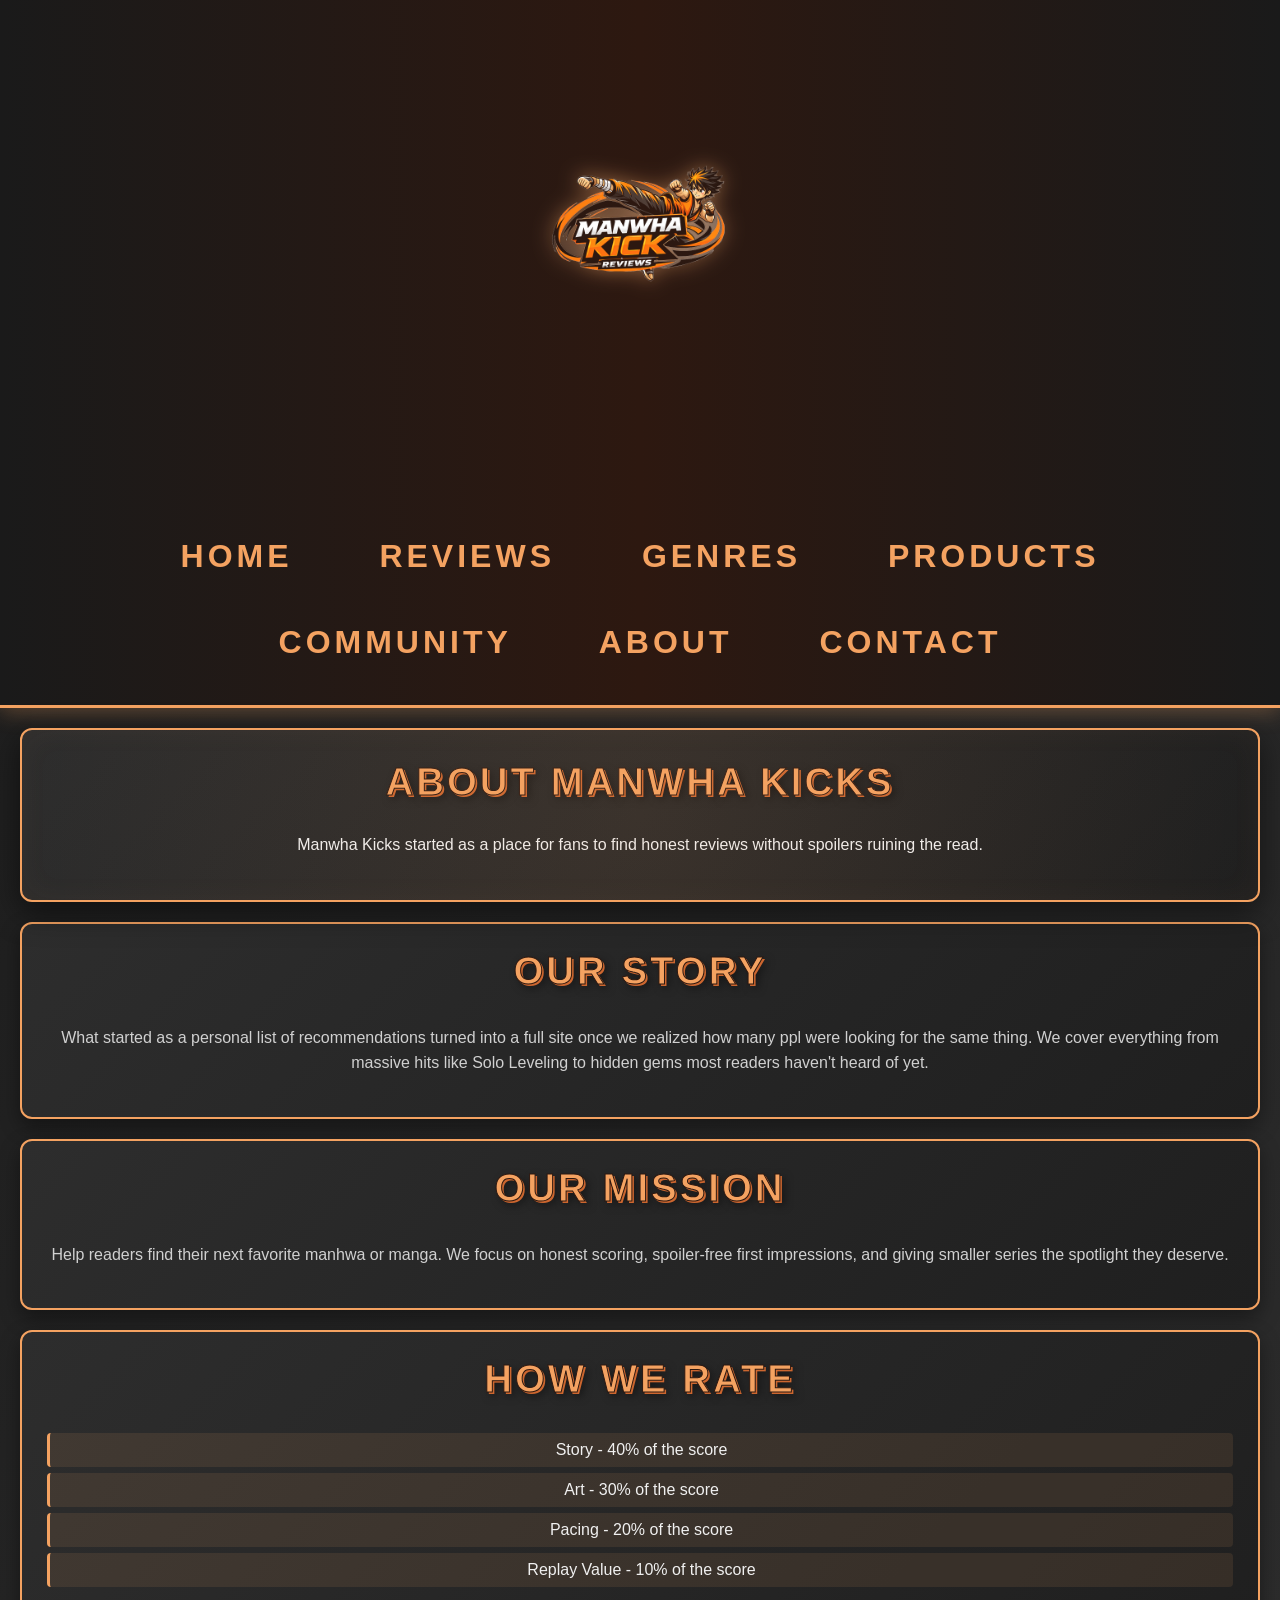
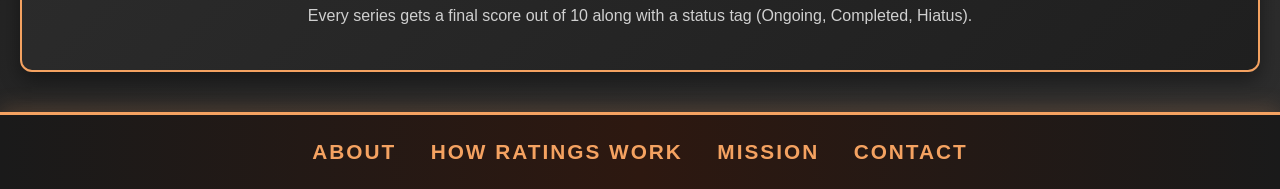
<file: project/about.html>
<!DOCTYPE html>
<html lang = "en">
  <head>
    <title> About Manwha Kicks </title>
    <meta charset = "utf-8">
    <meta name="description" content="Learn about Manwha Kicks - who we are, our mission to spotlight quality manhwa, and how our review and rating system works for readers.">
    <link rel="stylesheet" href="project.css">
  </head>

  <body>
    <header>
      <img src = "logo.png" alt = "Manwha Kick Reviews logo" width = "250" height = "auto">
      <nav>
        <a href = "home.html">Home</a>
        <a href = "reviews.html">Reviews</a>
        <a href = "genres.html">Genres</a>
        <a href = "products.html">Products</a>
        <a href = "community.html">Community</a>
        <a href = "about.html">About</a>
        <a href = "contact.html">Contact</a>
      </nav>
    </header>

    <main>
      <div class = "trending">
        <h2> About Manwha Kicks </h2>
        <p> Manwha Kicks started as a place for fans to find honest reviews without spoilers ruining the read. </p>
      </div>

      <div class = "box">
        <h2> Our Story </h2>
        <p> What started as a personal list of recommendations turned into a full site once we realized how many ppl were looking for the same thing. We cover everything from massive hits like Solo Leveling to hidden gems most readers haven't heard of yet. </p>
      </div>

      <div class = "box">
        <h2> Our Mission </h2>
        <p> Help readers find their next favorite manhwa or manga. We focus on honest scoring, spoiler-free first impressions, and giving smaller series the spotlight they deserve. </p>
      </div>

      <div class = "box">
        <h2> How We Rate </h2>
        <ul>
          <li> Story - 40% of the score </li>
          <li> Art - 30% of the score </li>
          <li> Pacing - 20% of the score </li>
          <li> Replay Value - 10% of the score </li>
        </ul>
        <p> Every series gets a final score out of 10 along with a status tag (Ongoing, Completed, Hiatus). </p>
      </div>
    </main>

    <footer>
      <a href = "about.html">About</a>
      <a href = "ratings.html">How Ratings Work</a>
      <a href = "mission.html">Mission</a>
      <a href = "contact.html">Contact</a>
    </footer>

  </body>
</html>
</file>
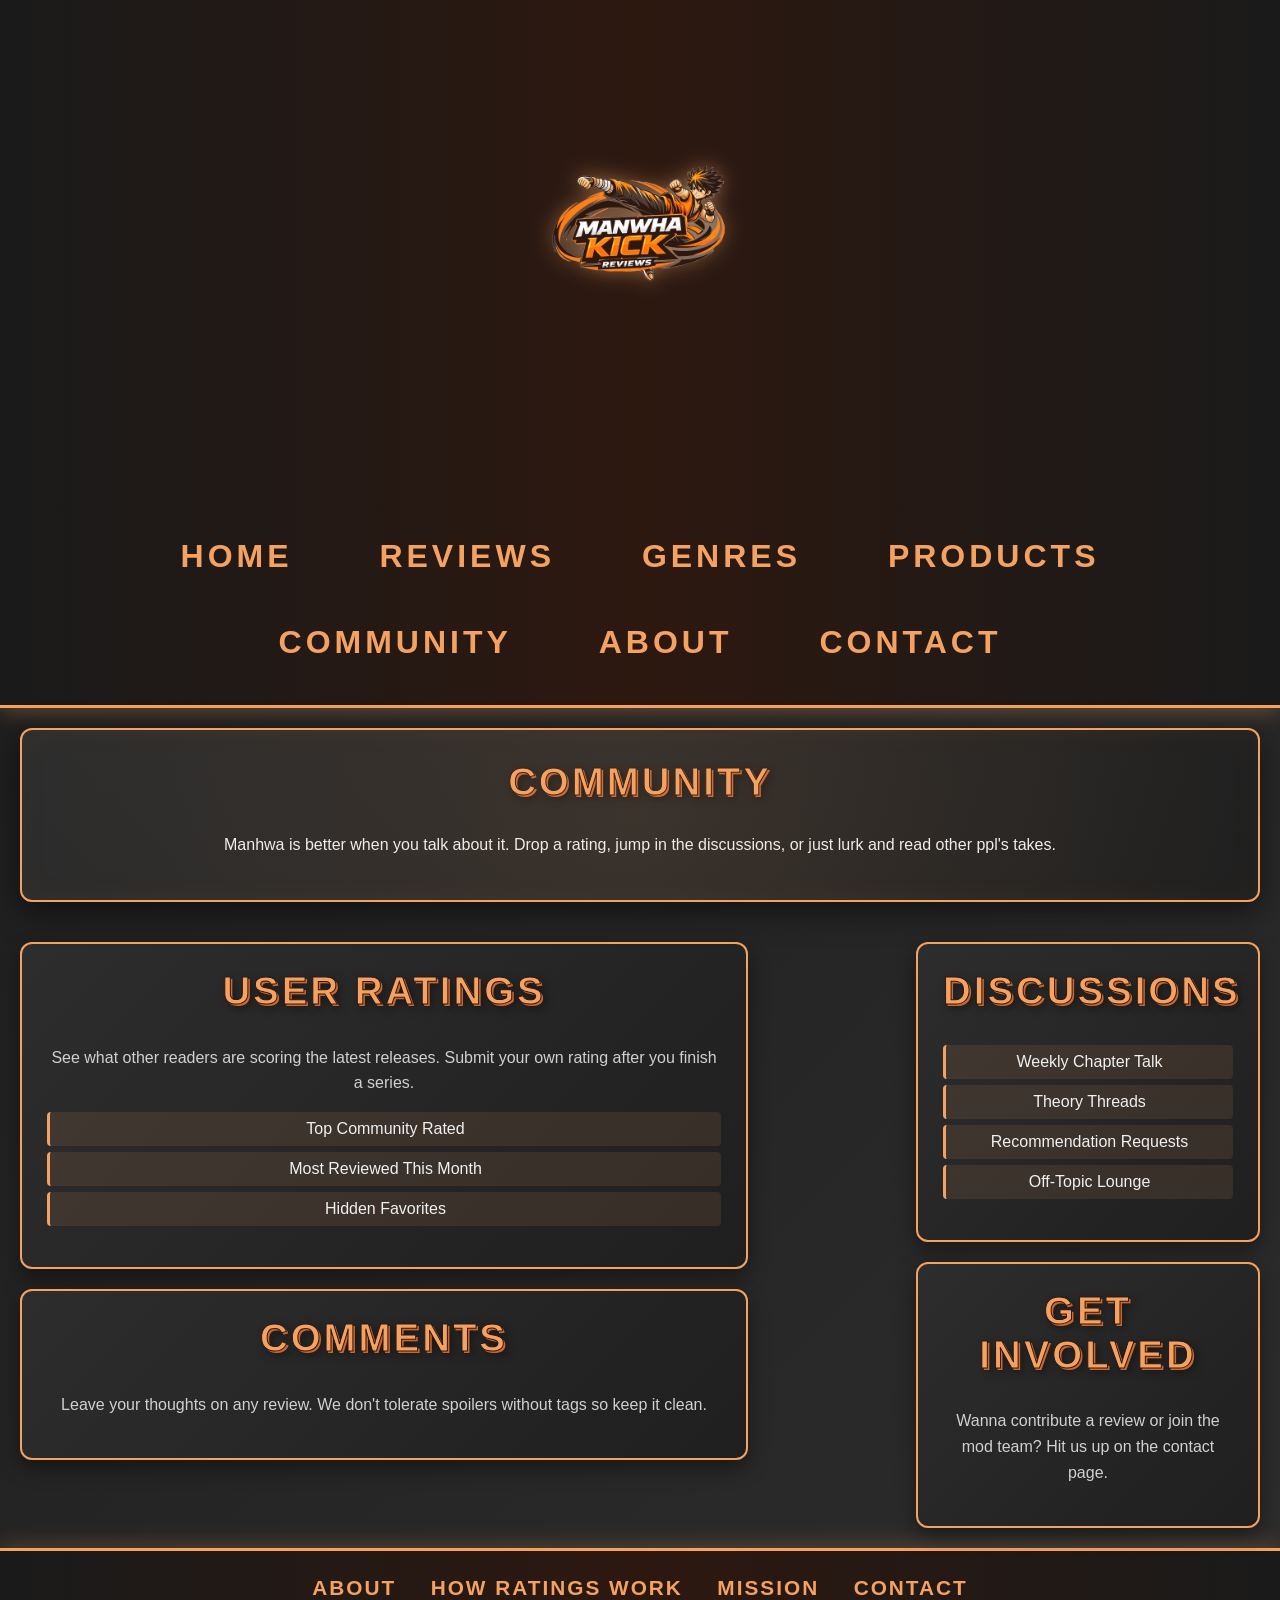
<file: project/community.html>
<!DOCTYPE html>
<html lang = "en">
  <head>
    <title> Manwha Kicks Community </title>
    <meta charset = "utf-8">
    <meta name="description" content="Join the Manwha Kicks community. Share user ratings, leave comments on reviews, and jump into discussions with other manhwa fans from around the world.">
    <link rel="stylesheet" href="project.css">
  </head>

  <body>
    <header>
      <img src = "logo.png" alt = "Manwha Kick Reviews logo" width = "250" height = "auto">
      <nav>
        <a href = "home.html">Home</a>
        <a href = "reviews.html">Reviews</a>
        <a href = "genres.html">Genres</a>
        <a href = "products.html">Products</a>
        <a href = "community.html">Community</a>
        <a href = "about.html">About</a>
        <a href = "contact.html">Contact</a>
      </nav>
    </header>

    <main>
      <div class = "trending">
        <h2> Community </h2>
        <p> Manhwa is better when you talk about it. Drop a rating, jump in the discussions, or just lurk and read other ppl's takes. </p>
      </div>

      <div class = "left-column">

        <div class = "box">
          <h2> User Ratings </h2>
          <p> See what other readers are scoring the latest releases. Submit your own rating after you finish a series. </p>
          <ul>
            <li> Top Community Rated </li>
            <li> Most Reviewed This Month </li>
            <li> Hidden Favorites </li>
          </ul>
        </div>

        <div class = "box">
          <h2> Comments </h2>
          <p> Leave your thoughts on any review. We don't tolerate spoilers without tags so keep it clean. </p>
        </div>

      </div>

      <div class = "right-column">

        <div class = "box">
          <h2> Discussions </h2>
          <ul>
            <li> Weekly Chapter Talk </li>
            <li> Theory Threads </li>
            <li> Recommendation Requests </li>
            <li> Off-Topic Lounge </li>
          </ul>
        </div>

        <div class = "box">
          <h2> Get Involved </h2>
          <p> Wanna contribute a review or join the mod team? Hit us up on the contact page. </p>
        </div>

      </div>
    </main>

    <footer>
      <a href = "about.html">About</a>
      <a href = "ratings.html">How Ratings Work</a>
      <a href = "mission.html">Mission</a>
      <a href = "contact.html">Contact</a>
    </footer>

  </body>
</html>
</file>
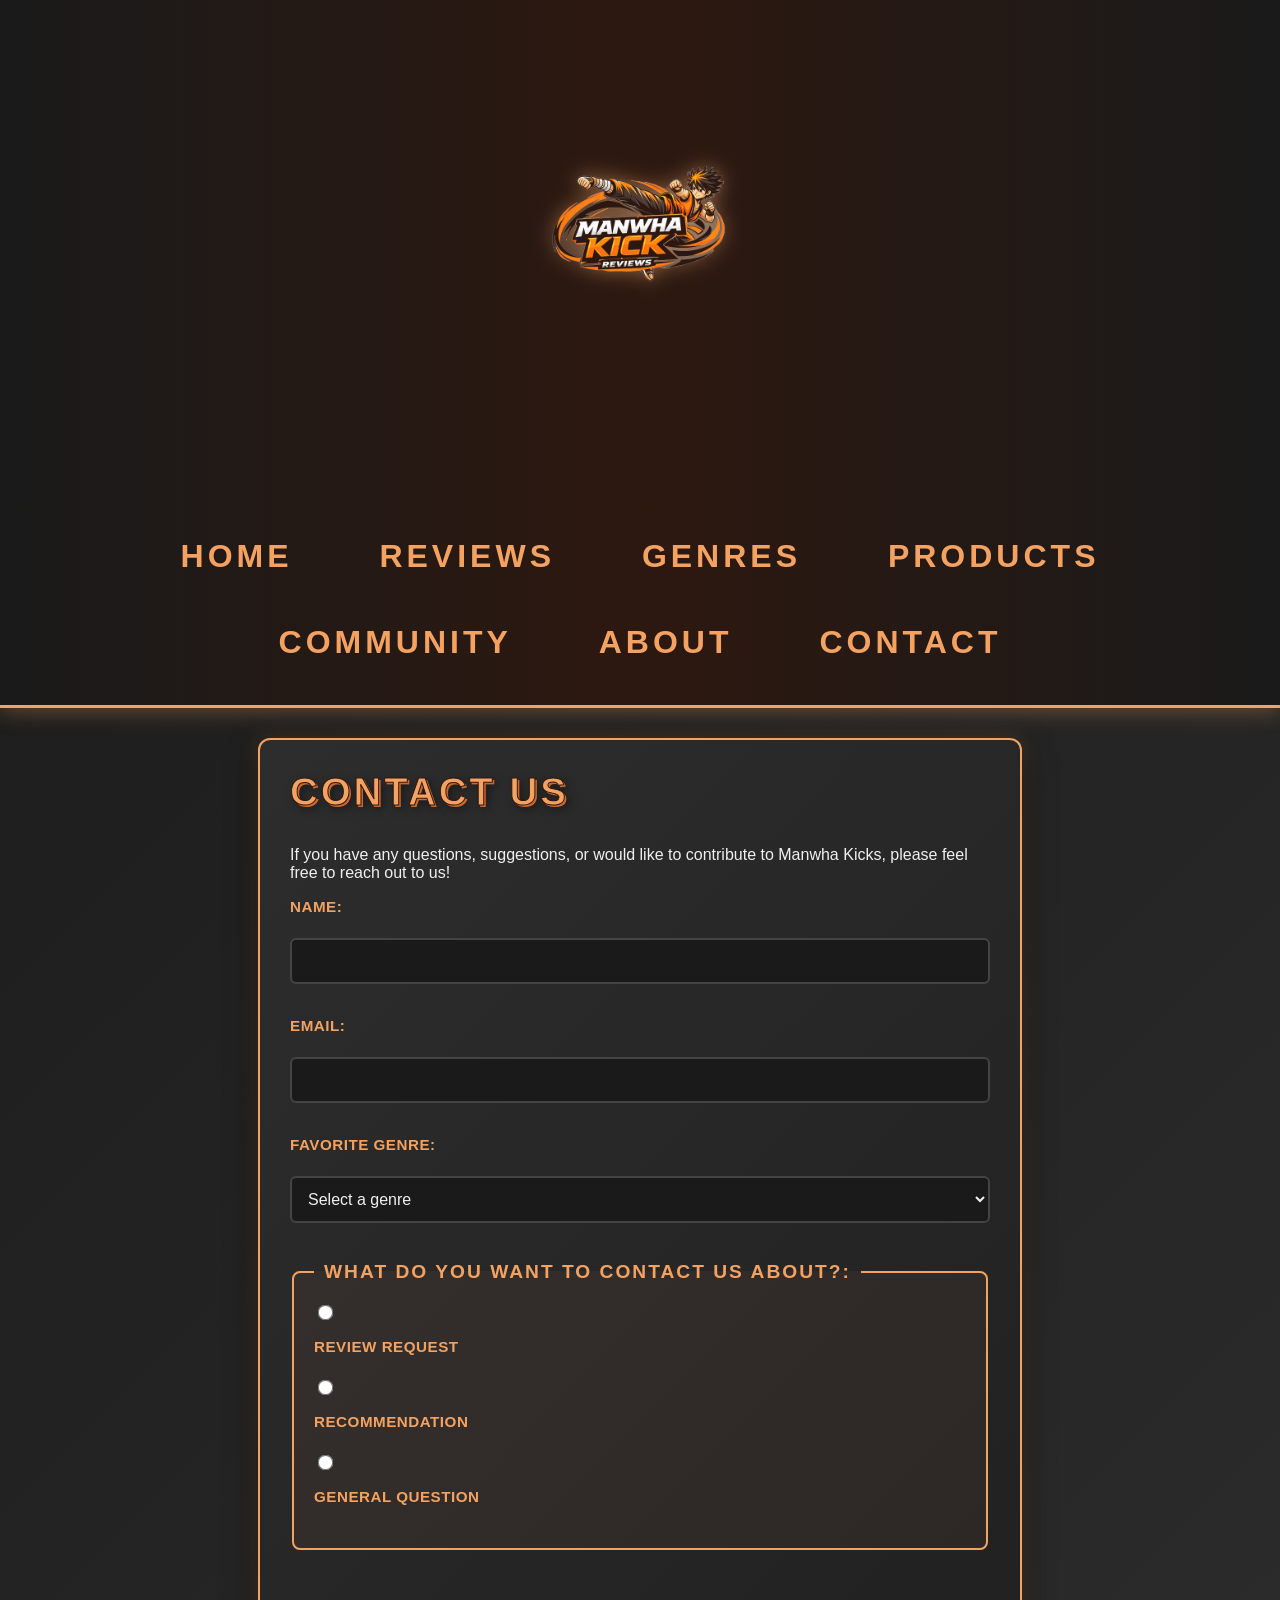
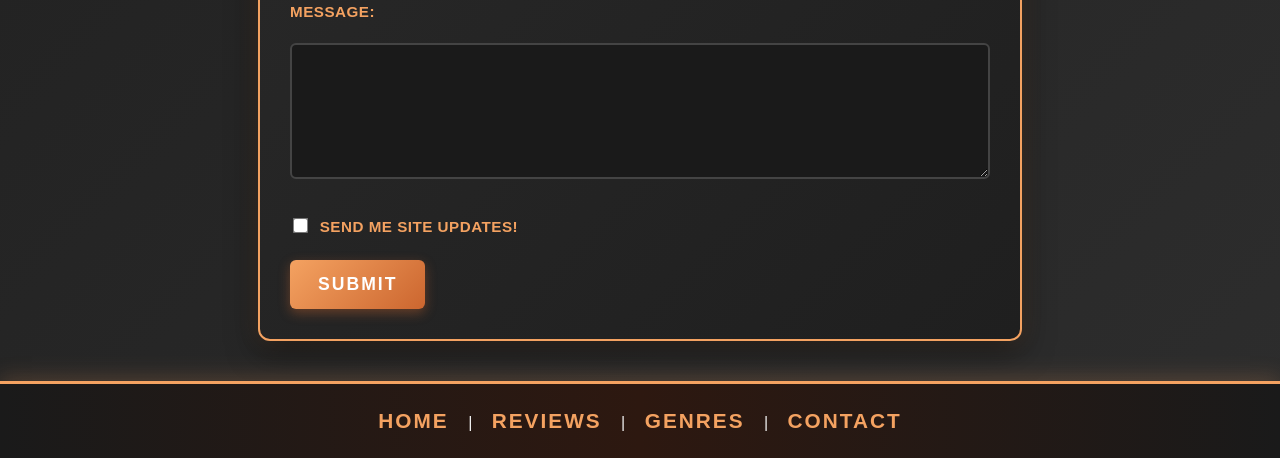
<file: project/contact.html>
<!DOCTYPE html>
<html lang = "en">
    <head>
        <title>Manhwa Kicks Contact</title>
        <meta name="description" content="Get in touch with Manwha Kicks. 
        Send us review requests, recommendations, or general questions and join our growing community of manhwa readers.">
        <meta charset = "utf-8">
        <link rel = "stylesheet" href = "project.css">
    </head>

    <body>
        <header>
            <img src = "logo.png" alt = "Manwha Kick Reviews logo" 
            width="250" height="auto">
            <nav>
                <a href="home.html">Home</a>
                <a href="reviews.html">Reviews</a>
                <a href="genres.html">Genres</a>
                <a href="products.html">Products</a>
                <a href="community.html">Community</a>
                <a href="about.html">About</a>
                <a href="contact.html">Contact</a>
            </nav>
        </header>

        <main>
            <div class="contact-info">
                <h2>Contact Us</h2>
                <p>If you have any questions, suggestions, or would like to contribute to Manwha Kicks, please feel free to reach out to us!</p>

                <form action="submit_contact_form.php" method="post">
                    <label for="name">Name:</label><br>
                    <input type="text" id="name" name="name" required><br><br>

                    <label for="email">Email:</label><br>
                    <input type="email" id="email" name="email" required><br><br>

                    <label for="favorite">Favorite Genre:</label><br>
                    <select id="favorite" name="favorite">
                        <option value="">Select a genre</option>
                        <option value="Action">Action</option>
                        <option value="Fantasy">Fantasy</option>
                        <option value="Horror">Horror</option>
                        <option value="Romance">Romance</option>
                    </select><br><br>

                    <fieldset>
                        <legend>What do you want to contact us about?:</legend>

                        <input type="radio" name="topic" value="Review Request" required>
                        <label for="review">Review Request</label><br>

                        <input type="radio" name="topic" value="Recommendation" required>
                        <label for="recommendation">Recommendation</label><br>

                        <input type="radio" name="topic" value="General Question" required>
                        <label for="general">General Question</label><br>
                    </fieldset><br>

                    <label for="message">Message:</label><br>
                    <textarea id="message" name="message" rows="6" cols="40" required></textarea><br><br>

                    <label>
                        <input type="checkbox" name="updates" value="yes">
                        Send Me Site Updates!
                    </label>

                    <input type="submit" value="Submit">
                </form>
            </div>
        </main>

        <script>
  document.querySelector("form").addEventListener("submit", function(event) {
    let name = document.getElementById("name").value.trim();
    let email = document.getElementById("email").value.trim();
    let message = document.getElementById("message").value.trim();

    if (name === "") {
      alert("Please enter your name.");
      event.preventDefault();
      return;
    }

    if (!email.includes("@") || !email.includes(".")) {
      alert("Please enter a valid email address.");
      event.preventDefault();
      return;
    }

    if (message.length < 10) {
      alert("Your message needs to be at least 10 characters long.");
      event.preventDefault();
      return;
    }

    alert("Thanks for reaching out! We'll get back to you soon.");
  });
</script>

        <footer>
            <a href="home.html">Home</a> |
            <a href="ratings.html">Reviews</a> |
            <a href="mission.html">Genres</a> |
            <a href="contact.html">Contact</a>
        </footer>
    </body>
</html>
</file>
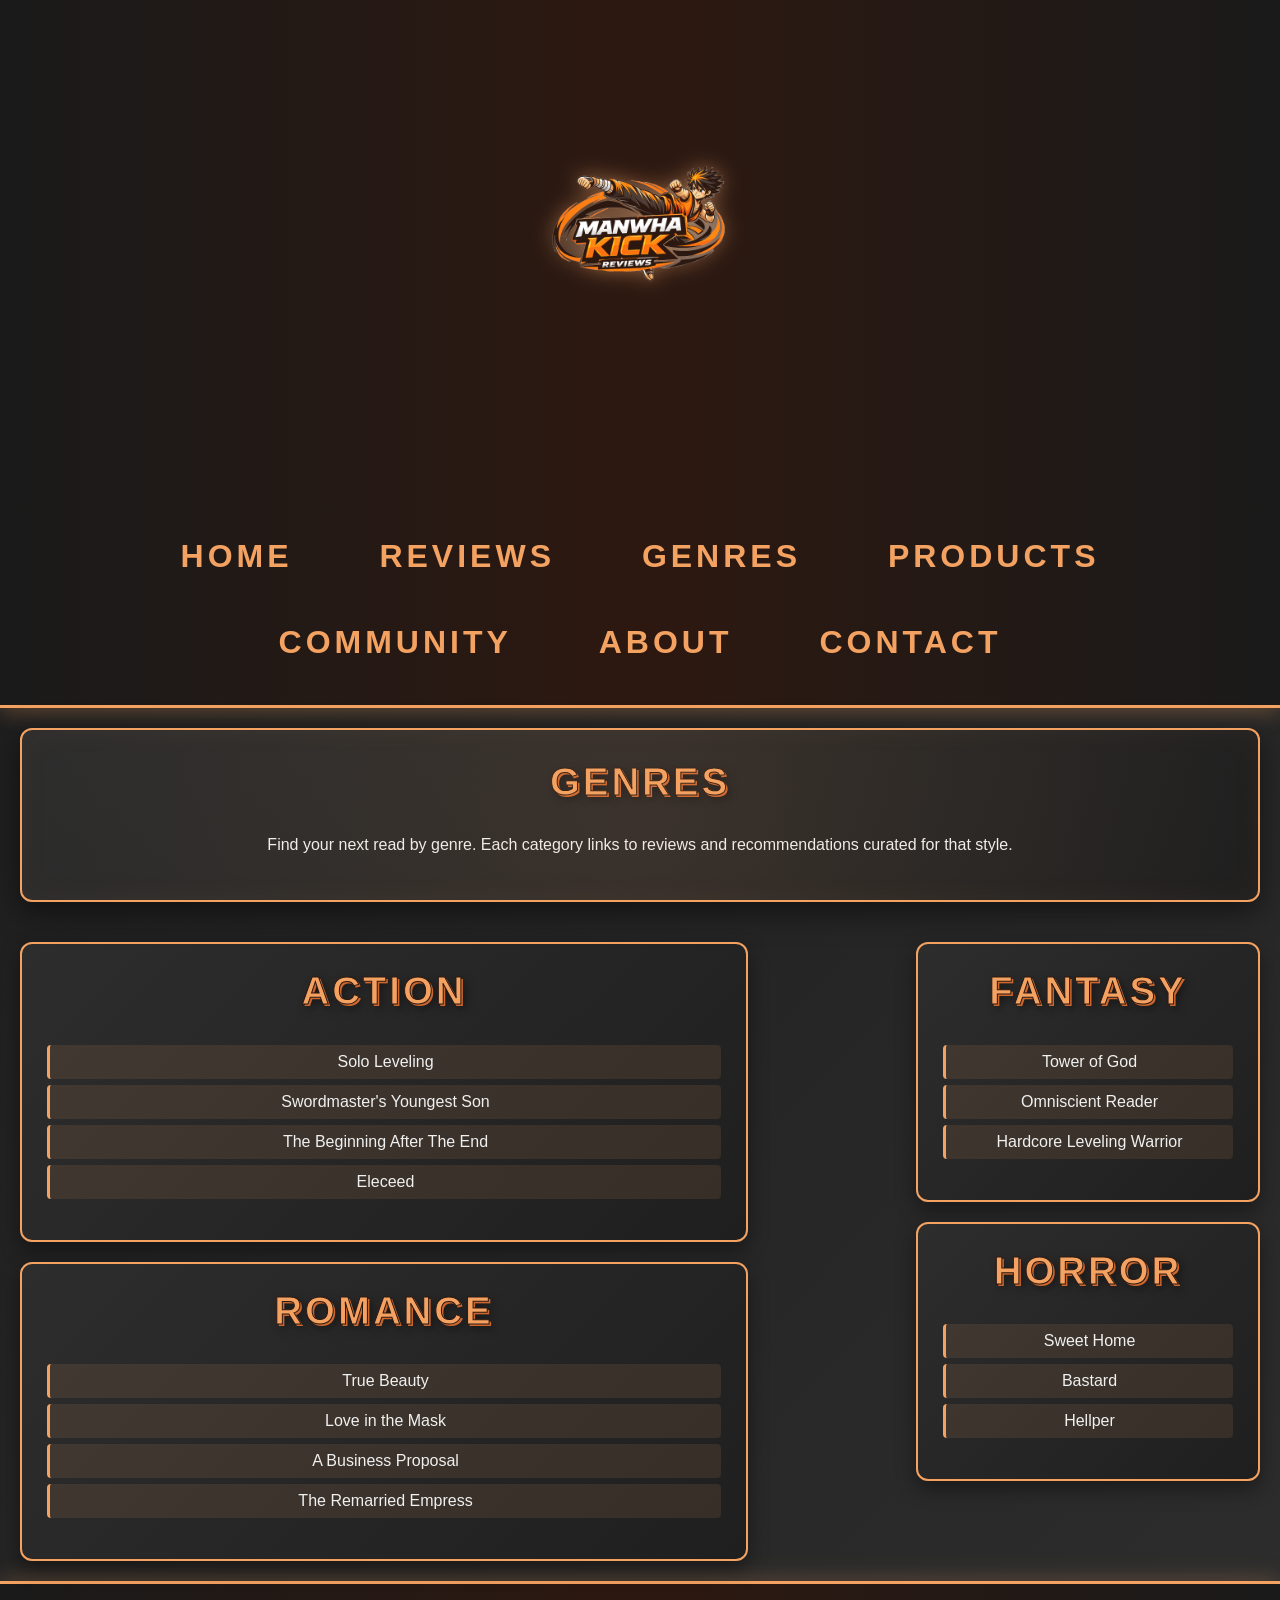
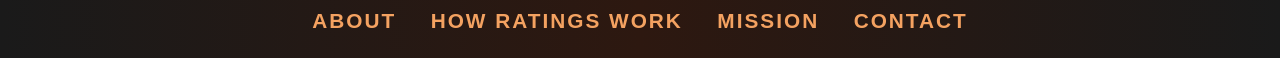
<file: project/genres.html>
<!DOCTYPE html>
<html lang = "en">
  <head>
    <title> Manwha Kicks Genres </title>
    <meta charset = "utf-8">
    <meta name="description" content="Explore manhwa by genre on Manwha Kicks. Browse action, romance, fantasy, horror, and more to find your next favorite series to binge.">
    <link rel="stylesheet" href="project.css">
  </head>

  <body>
    <header>
      <img src = "logo.png" alt = "Manwha Kick Reviews logo" width = "250" height = "auto">
      <nav>
        <a href = "home.html">Home</a>
        <a href = "reviews.html">Reviews</a>
        <a href = "genres.html">Genres</a>
        <a href = "products.html">Products</a>
        <a href = "community.html">Community</a>
        <a href = "about.html">About</a>
        <a href = "contact.html">Contact</a>
      </nav>
    </header>

    <main>
      <div class = "trending">
        <h2> Genres </h2>
        <p> Find your next read by genre. Each category links to reviews and recommendations curated for that style. </p>
      </div>

      <div class = "left-column">

        <div class = "box">
          <h2> Action </h2>
          <ul>
            <li> Solo Leveling </li>
            <li> Swordmaster's Youngest Son </li>
            <li> The Beginning After The End </li>
            <li> Eleceed </li>
          </ul>
        </div>

        <div class = "box">
          <h2> Romance </h2>
          <ul>
            <li> True Beauty </li>
            <li> Love in the Mask </li>
            <li> A Business Proposal </li>
            <li> The Remarried Empress </li>
          </ul>
        </div>

      </div>

      <div class = "right-column">

        <div class = "box">
          <h2> Fantasy </h2>
          <ul>
            <li> Tower of God </li>
            <li> Omniscient Reader </li>
            <li> Hardcore Leveling Warrior </li>
          </ul>
        </div>

        <div class = "box">
          <h2> Horror </h2>
          <ul>
            <li> Sweet Home </li>
            <li> Bastard </li>
            <li> Hellper </li>
          </ul>
        </div>

      </div>
    </main>

    <footer>
      <a href = "about.html">About</a>
      <a href = "ratings.html">How Ratings Work</a>
      <a href = "mission.html">Mission</a>
      <a href = "contact.html">Contact</a>
    </footer>

  </body>
</html>
</file>
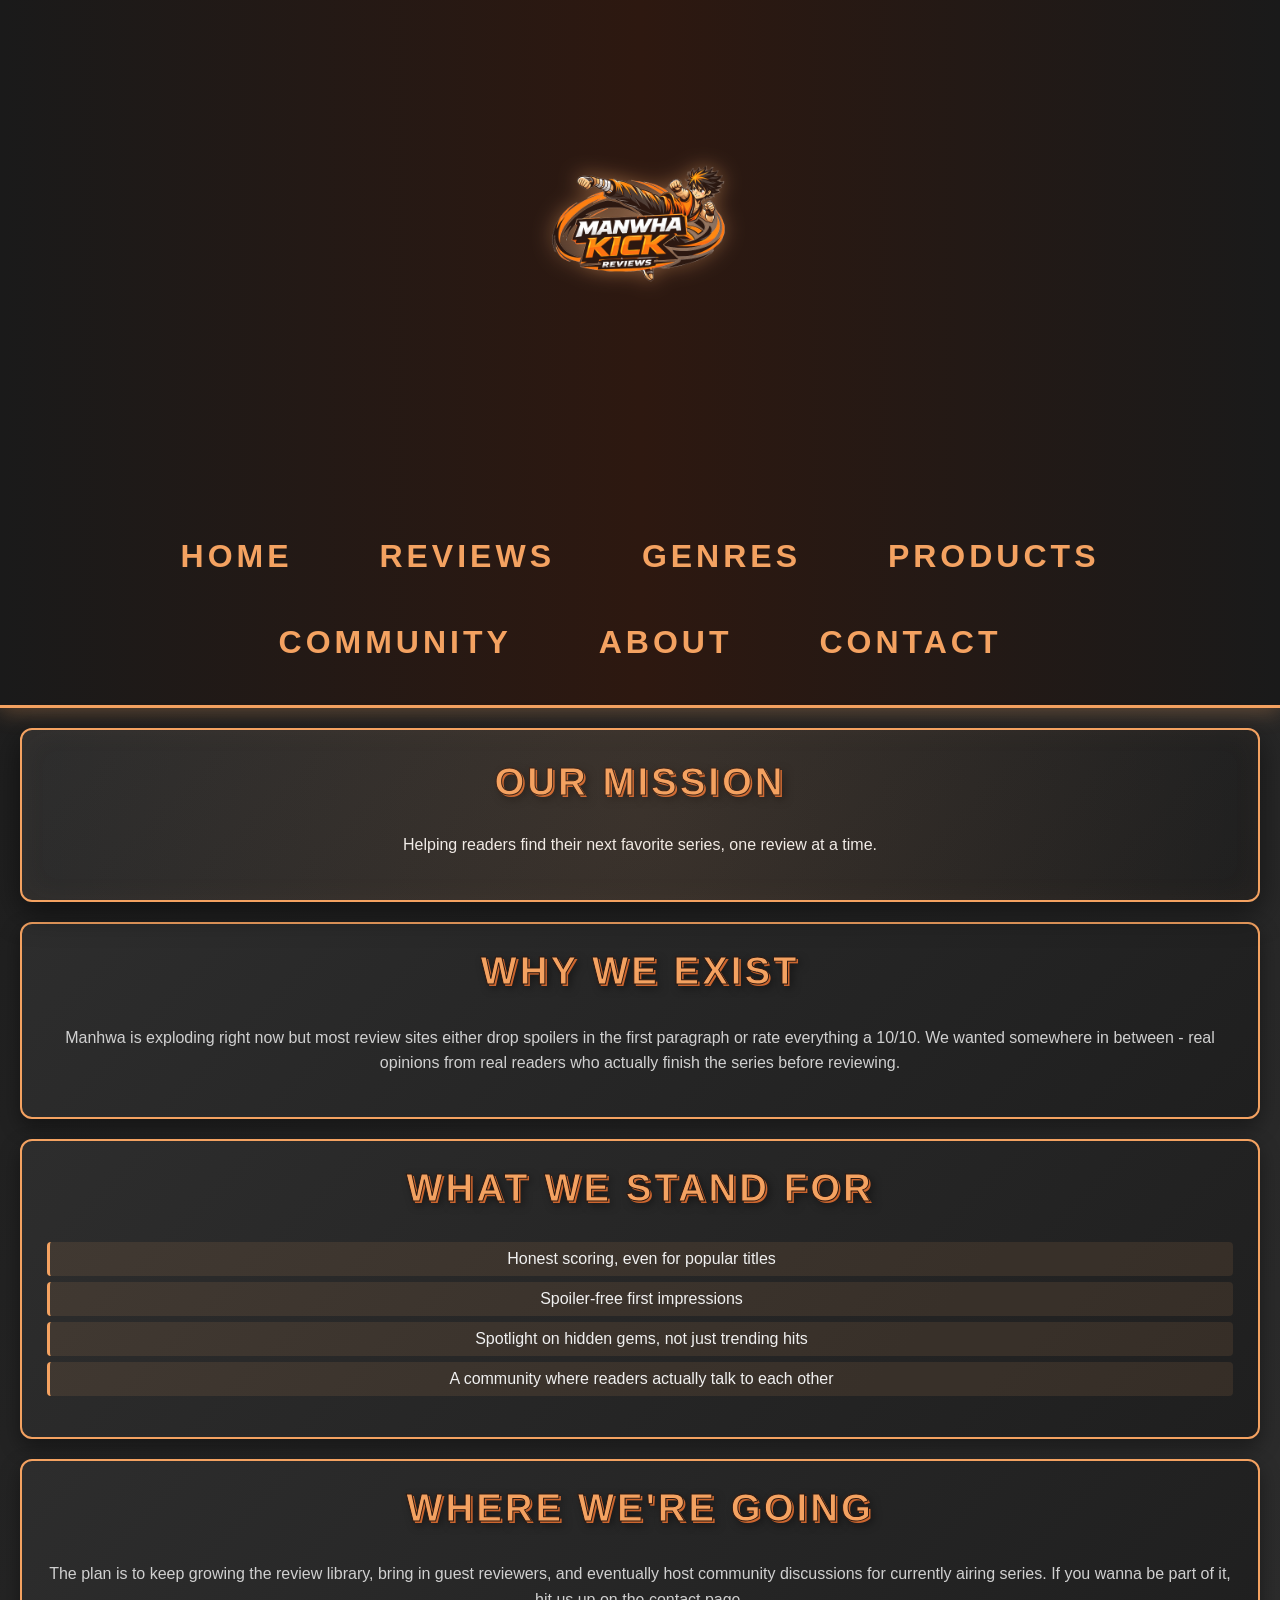
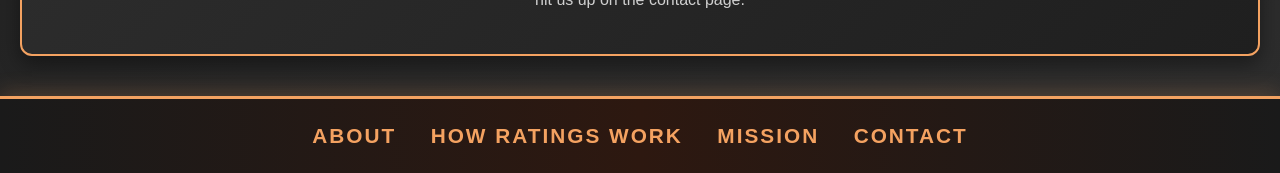
<file: project/mission.html>
<!DOCTYPE html>
<html lang="en">
  <head>
    <title>Our Mission - Manwha Kicks</title>
    <meta charset="utf-8">
    <meta name="description" content="Manwha Kicks mission is to spotlight quality manhwa and manga, give honest reviews, and connect readers with their next favorite series.">
    <link rel="stylesheet" href="project.css">
  </head>

  <body>
    <header>
      <img src="logo.png" alt="Manwha Kick Reviews logo" width="250" height="auto">
      <nav>
        <a href="home.html">Home</a>
        <a href="reviews.html">Reviews</a>
        <a href="genres.html">Genres</a>
        <a href="products.html">Products</a>
        <a href="community.html">Community</a>
        <a href="about.html">About</a>
        <a href="contact.html">Contact</a>
      </nav>
    </header>

    <main>
      <div class="trending">
        <h2>Our Mission</h2>
        <p>Helping readers find their next favorite series, one review at a time.</p>
      </div>

      <div class="box">
        <h2>Why We Exist</h2>
        <p>Manhwa is exploding right now but most review sites either drop spoilers in the first paragraph or rate everything a 10/10. We wanted somewhere in between - real opinions from real readers who actually finish the series before reviewing.</p>
      </div>

      <div class="box">
        <h2>What We Stand For</h2>
        <ul>
          <li>Honest scoring, even for popular titles</li>
          <li>Spoiler-free first impressions</li>
          <li>Spotlight on hidden gems, not just trending hits</li>
          <li>A community where readers actually talk to each other</li>
        </ul>
      </div>

      <div class="box">
        <h2>Where We're Going</h2>
        <p>The plan is to keep growing the review library, bring in guest reviewers, and eventually host community discussions for currently airing series. If you wanna be part of it, hit us up on the contact page.</p>
      </div>
    </main>

    <footer>
      <a href="about.html">About</a>
      <a href="ratings.html">How Ratings Work</a>
      <a href="mission.html">Mission</a>
      <a href="contact.html">Contact</a>
    </footer>
  </body>
</html>
</file>
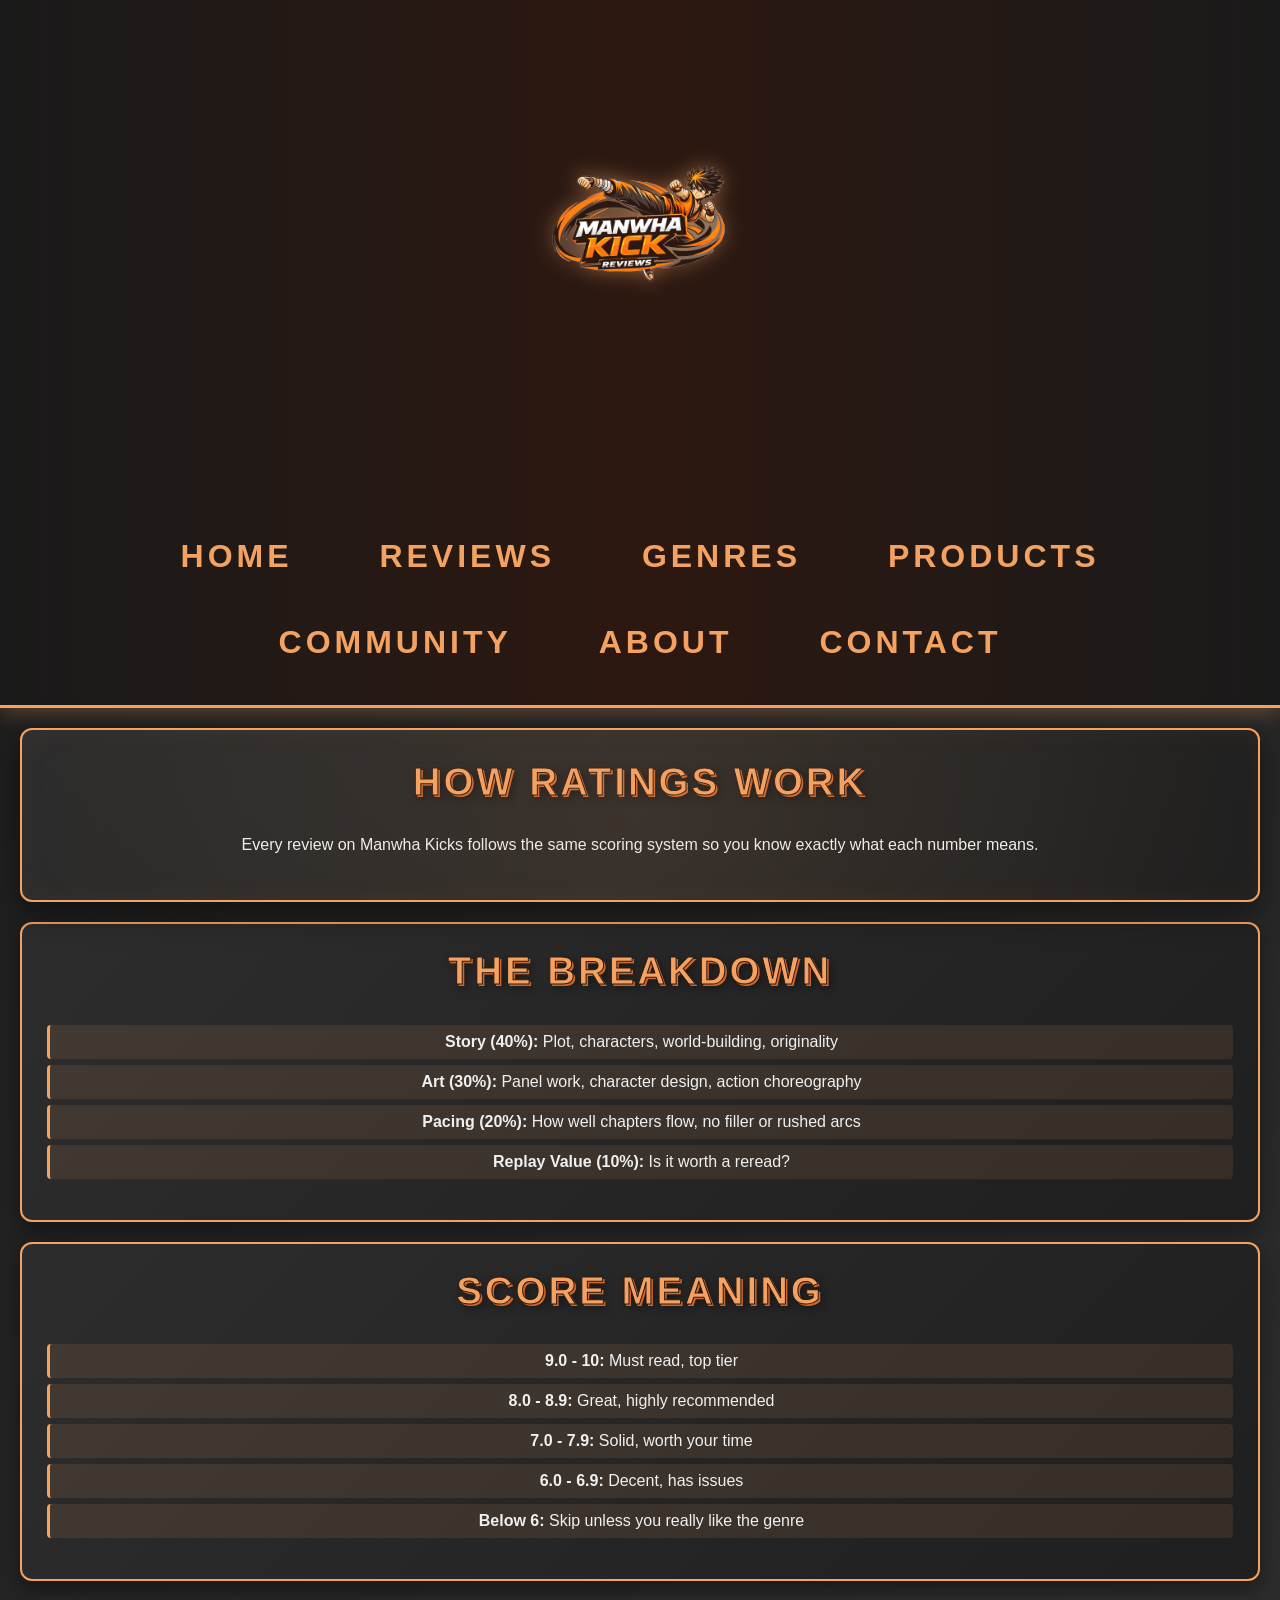
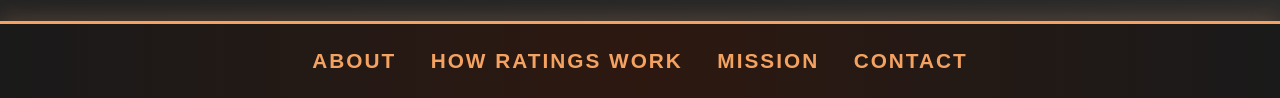
<file: project/ratings.html>
<!DOCTYPE html>
<html lang="en">
  <head>
    <title>How Ratings Work - Manwha Kicks</title>
    <meta charset="utf-8">
    <meta name="description" content="Learn how Manwha Kicks rates manhwa and manga. Our scoring system covers story, art, pacing, and replay value for honest unbiased reviews.">
    <link rel="stylesheet" href="project.css">
  </head>

  <body>
    <header>
      <img src="logo.png" alt="Manwha Kick Reviews logo" width="250" height="auto">
      <nav>
        <a href="home.html">Home</a>
        <a href="reviews.html">Reviews</a>
        <a href="genres.html">Genres</a>
        <a href="products.html">Products</a>
        <a href="community.html">Community</a>
        <a href="about.html">About</a>
        <a href="contact.html">Contact</a>
      </nav>
    </header>

    <main>
      <div class="trending">
        <h2>How Ratings Work</h2>
        <p>Every review on Manwha Kicks follows the same scoring system so you know exactly what each number means.</p>
      </div>

      <div class="box">
        <h2>The Breakdown</h2>
        <ul>
          <li><strong>Story (40%):</strong> Plot, characters, world-building, originality</li>
          <li><strong>Art (30%):</strong> Panel work, character design, action choreography</li>
          <li><strong>Pacing (20%):</strong> How well chapters flow, no filler or rushed arcs</li>
          <li><strong>Replay Value (10%):</strong> Is it worth a reread?</li>
        </ul>
      </div>

      <div class="box">
        <h2>Score Meaning</h2>
        <ul>
          <li><strong>9.0 - 10:</strong> Must read, top tier</li>
          <li><strong>8.0 - 8.9:</strong> Great, highly recommended</li>
          <li><strong>7.0 - 7.9:</strong> Solid, worth your time</li>
          <li><strong>6.0 - 6.9:</strong> Decent, has issues</li>
          <li><strong>Below 6:</strong> Skip unless you really like the genre</li>
        </ul>
      </div>
    </main>

    <footer>
      <a href="about.html">About</a>
      <a href="ratings.html">How Ratings Work</a>
      <a href="mission.html">Mission</a>
      <a href="contact.html">Contact</a>
    </footer>
  </body>
</html>
</file>
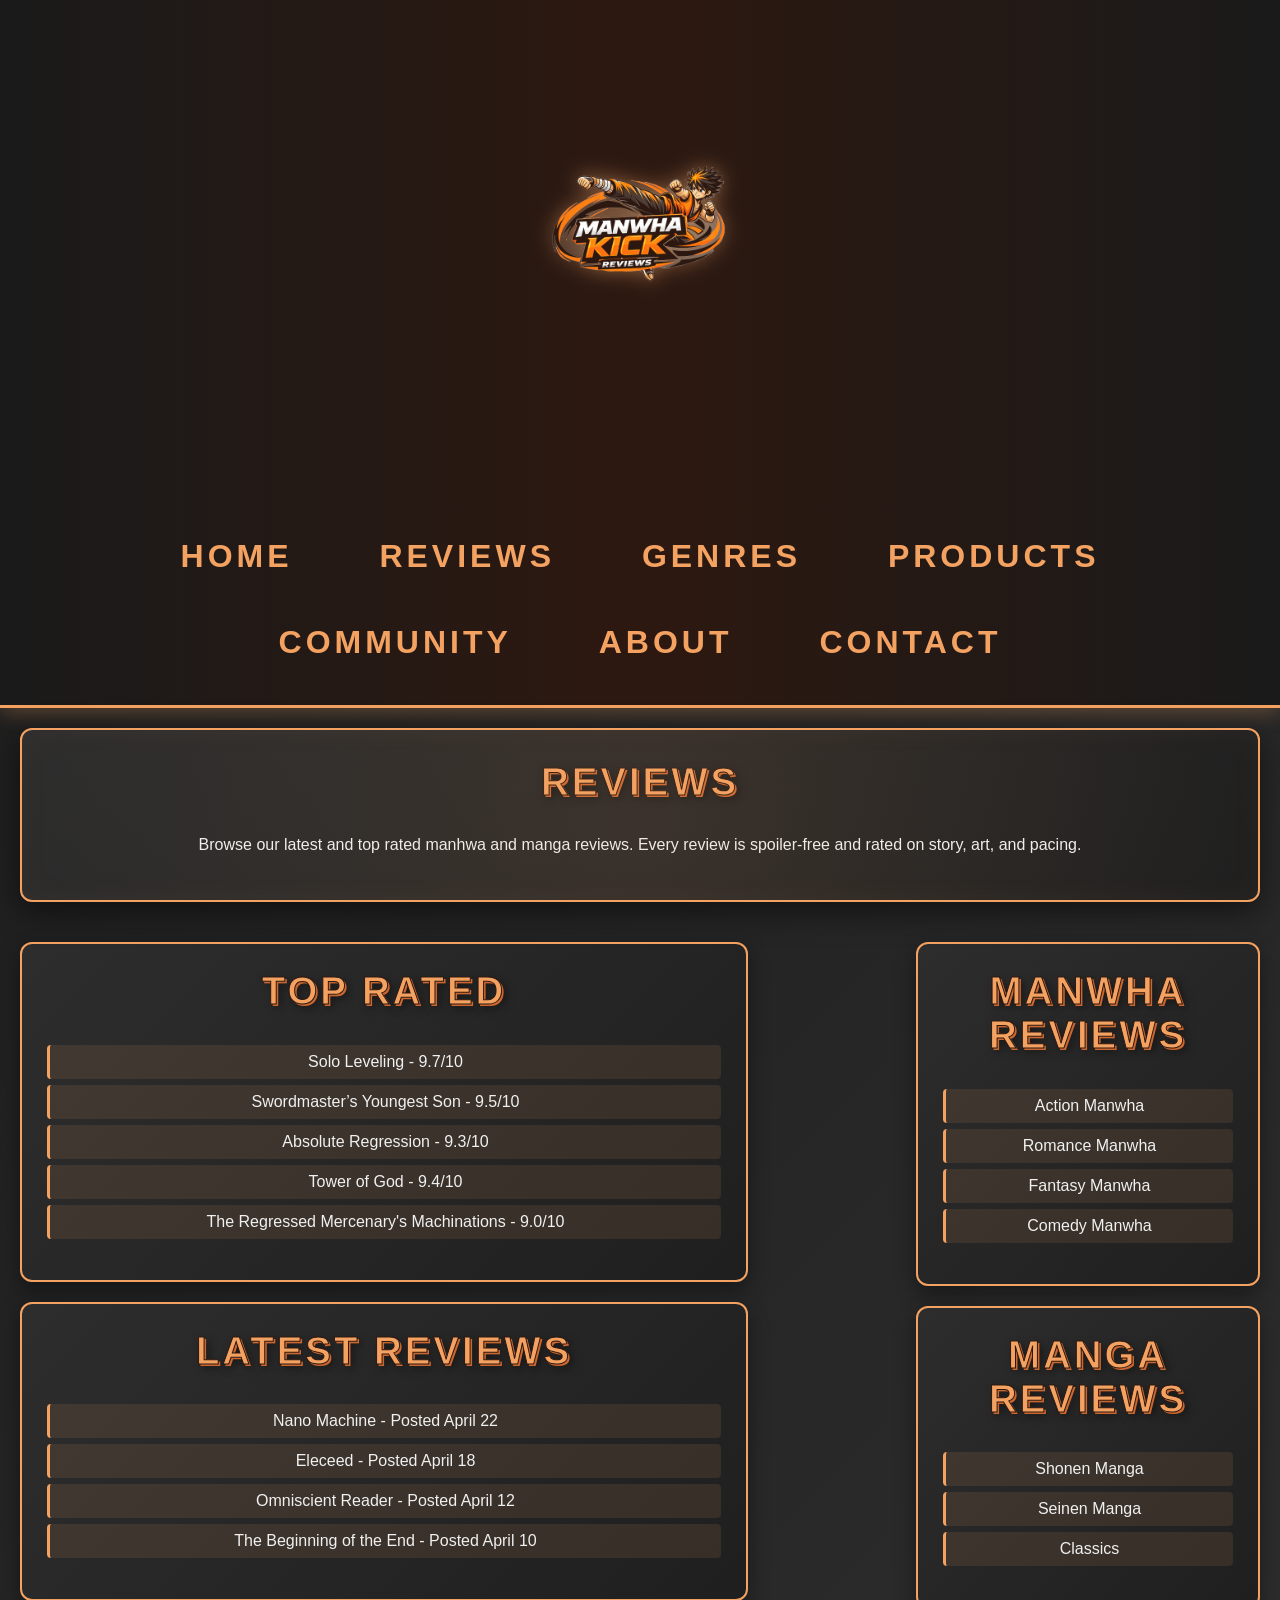
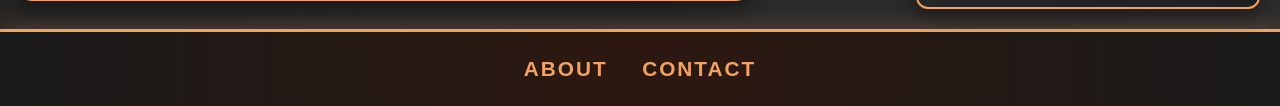
<file: project/reviews.html>
<!DOCTYPE html>
<html lang="en">
<head>
    <title> Manwha Kicks Reviews </title> 
    <meta charset="UTF-8">
    <meta name="description" content="Read in-depth manhwa and manga reviews on Manwha Kicks. Discover top rated series, latest releases, and detailed breakdowns of each chapter and arc.">
    <link rel="stylesheet" href="project.css">
</head>
<body>
    <header>
        <img src="logo.png" alt="Manwha Kick Reviews logo" width="250px" height="auto">
        <nav>
            <a href="home.html">Home</a>
            <a href="reviews.html">Reviews</a>
            <a href="genres.html">Genres</a>
            <a href="products.html">Products</a>
            <a href="community.html">Community</a>
            <a href="about.html">About</a>
            <a href="contact.html">Contact</a>
        </nav>
    </header>

    <main>
        <div class = "trending">
            <h2> Reviews </h2>
            <p> Browse our latest and top rated manhwa and manga reviews. Every review is spoiler-free and rated on story, art, and pacing. </p>
        </div>

        <div class = "left-column">

            <div class="box">
                <h2> Top Rated </h2>
                <ul>
                    <li> Solo Leveling - 9.7/10 </li>
                    <li> Swordmaster’s Youngest Son - 9.5/10 </li>
                    <li> Absolute Regression - 9.3/10 </li>
                    <li> Tower of God - 9.4/10 </li>
                    <li> The Regressed Mercenary's Machinations - 9.0/10 </li>
                </ul>
            </div>

            <div class="box">
                <h2> Latest Reviews </h2>
                <ul>
                    <li> Nano Machine - Posted April 22 </li>
                    <li> Eleceed - Posted April 18 </li>
                    <li> Omniscient Reader - Posted April 12 </li>
                    <li> The Beginning of the End - Posted April 10 </li>
                </ul>
            </div>

        </div>

        <div class = "right-column">

            <div class="box">
                <h2> Manwha Reviews </h2>
                <ul>
                    <li> Action Manwha </li>
                    <li> Romance Manwha </li>
                    <li> Fantasy Manwha </li>
                    <li> Comedy Manwha </li>
                </ul>
            </div>

            <div class="box">
                <h2> Manga Reviews </h2>
                <ul>
                    <li> Shonen Manga </li>
                    <li> Seinen Manga </li>
                    <li> Classics </li>
                </ul>
            </div>

        </div>

    </main>

    <footer>
        <a href = "about.html">About</a>
        <a href = "contact.html">Contact</a>
    </footer>

</body>
</html>
</file>
<file: project/project.css>
/* Whole Page Styling */
body {
	margin: 0;
	font-family: "Trebuchet MS", "Helvetica Neue", Arial, sans-serif;
	background: linear-gradient(135deg, #1a1a1a 0%, #2d2d2d 100%);
	color: #f0f0f0;
	min-height: 100vh;
}

/* Header Styling */
header {
	padding: 20px 40px;
	background: linear-gradient(90deg, #1a1a1a 0%, #2d1810 50%, #1a1a1a 100%);
	border-bottom: 3px solid #f4a261;
	box-shadow: 0 4px 20px rgba(244, 162, 97, 0.3);
	display: flex;
	align-items: center;
	justify-content: center;
	flex-wrap: wrap;
	gap: 50px;
}

header img {
	filter: drop-shadow(0 0 10px rgba(244, 162, 97, 0.5));
	transition: transform 0.3s;
	max-width: 350px;
	height: auto;
	mix-blend-mode: screen;
}

header img:hover {
	transform: scale(1.05);
}

/* Navigation At The Top */
nav {
	text-align: center;
	font-weight: 900;
	font-size: 2em;
	font-family: "Impact", "Arial Black", sans-serif;
	letter-spacing: 4px;
	text-transform: uppercase;
}

nav a {
	text-decoration: none;
	color: #f4a261;
	padding: 0.6em 1em;
	margin: 5px;
	border-radius: 5px;
	transition: all 0.3s;
	display: inline-block;
}

nav a:hover {
	color: #ffffff;
	background-color: #cc662f;
	transform: translateY(-2px);
	box-shadow: 0 4px 12px rgba(204, 102, 47, 0.5);
}

/* Headings */
h2 {
	font-family: "Impact", "Arial Black", sans-serif;
	font-size: 2.4em;
	color: #f4a261;
	letter-spacing: 3px;
	text-transform: uppercase;
	text-shadow: 2px 2px 0 #cc662f, 4px 4px 8px rgba(0,0,0,0.5);
	margin-top: 0;
	-webkit-text-stroke: 1px #2d1810;
}

h3 {
	font-family: "Impact", "Arial Black", sans-serif;
	color: #f4a261;
	letter-spacing: 2px;
	text-transform: uppercase;
}

/* Table Styling */
table {
	width: 90%;
	margin: 20px auto;
	border-collapse: separate;
	border-spacing: 0;
	background-color: #2d2d2d;
	border-radius: 10px;
	overflow: hidden;
	box-shadow: 0 8px 24px rgba(0,0,0,0.4);
}

caption {
	font-weight: bold;
	font-size: 1.4em;
	margin-bottom: 15px;
	color: #f4a261;
	font-family: "Impact", "Arial Black", sans-serif;
	letter-spacing: 2px;
	text-transform: uppercase;
}

th, td {
	border: none;
	border-bottom: 1px solid #444;
	padding: 14px;
	text-align: center;
	color: #f0f0f0;
}

th {
	background: linear-gradient(135deg, #f4a261 0%, #cc662f 100%);
	color: white;
	font-weight: 900;
	text-transform: uppercase;
	letter-spacing: 1px;
	font-size: 0.9em;
	font-family: "Impact", "Arial Black", sans-serif;
}

tr:hover {
	background-color: #3d2818;
	transition: background-color 0.2s;
}

tr:last-child td {
	border-bottom: none;
}

@media screen and (max-width:768px) {
	table {
		width: 100%;
		font-size: 0.9em;
	}

	th, td {
		padding: 8px;
	}

	nav a {
		padding: 0.3em 0.6em;
		font-size: 0.9em;
	}
}

/* Contact Form Styling */
.contact-info {
	width: 70%;
	max-width: 700px;
	margin: 30px auto;
	background: linear-gradient(135deg, #2d2d2d 0%, #1f1f1f 100%);
	padding: 30px;
	border-radius: 12px;
	border: 2px solid #f4a261;
	box-shadow: 0 10px 30px rgba(0,0,0,0.5), 0 0 20px rgba(244, 162, 97, 0.2);
}

form {
	text-align: left;
}

label {
	display: block;
	margin-top: 15px;
	margin-bottom: 5px;
	font-weight: 700;
	color: #f4a261;
	letter-spacing: 0.5px;
	text-transform: uppercase;
	font-size: 0.95em;
}

input[type="text"],
input[type="email"], 
select,
textarea {
	width: 100%;
	padding: 12px;
	border: 2px solid #444;
	border-radius: 6px;
	box-sizing: border-box;
	font-family: "Trebuchet MS", "Helvetica Neue", Arial, sans-serif;
	font-size: 1em;
	background-color: #1a1a1a;
	color: #f0f0f0;
	transition: border-color 0.3s, box-shadow 0.3s;
}

input[type="text"]:focus,
input[type="email"]:focus,
select:focus,
textarea:focus {
	outline: none;
	border-color: #f4a261;
	box-shadow: 0 0 0 3px rgba(244, 162, 97, 0.2);
}

fieldset {
	border: 2px solid #f4a261;
	border-radius: 8px;
	padding: 20px;
	margin-top: 20px;
	margin-bottom: 20px;
	background-color: rgba(244, 162, 97, 0.05);
}

legend {
	font-weight: 900;
	color: #f4a261;
	padding: 0 10px;
	font-family: "Impact", "Arial Black", sans-serif;
	letter-spacing: 2px;
	font-size: 1.2em;
	text-transform: uppercase;
}

input[type="radio"],
input[type="checkbox"] {
	margin-right: 8px;
	accent-color: #f4a261;
	transform: scale(1.2);
}

input[type="submit"] {
	background: linear-gradient(135deg, #f4a261 0%, #cc662f 100%);
	color: white;
	border: none;
	padding: 14px 28px;
	font-size: 1.1em;
	font-weight: 900;
	cursor: pointer;
	border-radius: 6px;
	margin-top: 20px;
	letter-spacing: 2px;
	text-transform: uppercase;
	transition: all 0.3s;
	box-shadow: 0 4px 12px rgba(204, 102, 47, 0.4);
	font-family: "Impact", "Arial Black", sans-serif;
}

input[type="submit"]:hover {
	transform: translateY(-2px);
	box-shadow: 0 6px 20px rgba(204, 102, 47, 0.6);
	background: linear-gradient(135deg, #ff8c42 0%, #d97520 100%);
}

/* Trending Section */
.trending {
	border: 2px solid #f4a261;
	border-radius: 12px;
	margin: 20px;
	padding: 30px;
	text-align: center;
	background: linear-gradient(135deg, #2d2d2d 0%, #1f1f1f 100%);
	box-shadow: 0 10px 30px rgba(0,0,0,0.5), inset 0 0 30px rgba(244, 162, 97, 0.05);
	position: relative;
	overflow: hidden;
}

.trending::before {
	content: "";
	position: absolute;
	top: -50%;
	left: -50%;
	width: 200%;
	height: 200%;
	background: radial-gradient(circle, rgba(244, 162, 97, 0.1) 0%, transparent 50%);
	animation: glow 6s ease-in-out infinite;
	pointer-events: none;
}

@keyframes glow {
	0%, 100% { opacity: 0.5; }
	50% { opacity: 1; }
}

.trending img {
	border-radius: 8px;
	margin: 10px;
	box-shadow: 0 8px 20px rgba(0,0,0,0.6);
	transition: transform 0.3s, box-shadow 0.3s;
	border: 3px solid transparent;
}

.trending img:hover {
	transform: translateY(-8px) scale(1.03);
	border-color: #f4a261;
	box-shadow: 0 12px 30px rgba(244, 162, 97, 0.4);
}

/* Column Layout */
.left-column {
	float: left;
	width: 60%;
}

.right-column {
	float: right;
	width: 30%;
}

/* Box Styling */
.box {
	border: 2px solid #f4a261;
	border-radius: 12px;
	padding: 25px;
	margin: 20px;
	text-align: center;
	background: linear-gradient(135deg, #2d2d2d 0%, #1f1f1f 100%);
	box-shadow: 0 8px 20px rgba(0,0,0,0.4);
	transition: transform 0.3s, box-shadow 0.3s;
}

.box:hover {
	transform: translateY(-4px);
	box-shadow: 0 12px 28px rgba(244, 162, 97, 0.3);
	border-color: #ff8c42;
}

.box ul {
	list-style: none;
	padding: 0;
}

.box li {
	padding: 8px 12px;
	margin: 6px 0;
	background-color: rgba(244, 162, 97, 0.1);
	border-left: 3px solid #f4a261;
	border-radius: 4px;
	transition: all 0.2s;
	cursor: pointer;
}

.box li:hover {
	background-color: rgba(244, 162, 97, 0.2);
	border-left-width: 6px;
	transform: translateX(4px);
	color: #ffffff;
}

.box p {
	color: #d0d0d0;
	line-height: 1.6;
}

/* Footer */
footer {
	clear: both;
	border-top: 3px solid #f4a261;
	background: linear-gradient(90deg, #1a1a1a 0%, #2d1810 50%, #1a1a1a 100%);
	text-align: center;
	padding: 25px;
	margin-top: 40px;
	box-shadow: 0 -4px 20px rgba(244, 162, 97, 0.2);
}

footer a {
	color: #f4a261;
	text-decoration: none;
	padding: 0 15px;
	font-weight: 900;
	letter-spacing: 2px;
	transition: color 0.3s;
	font-family: "Impact", "Arial Black", sans-serif;
	font-size: 1.3em;
	text-transform: uppercase;
}

footer a:hover {
	color: #ffffff;
	text-shadow: 0 0 10px #f4a261;
}

/* Product Grid (for products.html) */
.products-grid {
	display: flex;
	flex-wrap: wrap;
	justify-content: center;
	margin: 20px;
}

.product-box {
	border: 2px solid #f4a261;
	border-radius: 12px;
	width: 240px;
	margin: 15px;
	padding: 20px;
	text-align: center;
	background: linear-gradient(135deg, #2d2d2d 0%, #1f1f1f 100%);
	box-shadow: 0 8px 20px rgba(0,0,0,0.4);
	transition: transform 0.3s, box-shadow 0.3s;
}

.product-box:hover {
	transform: translateY(-6px);
	box-shadow: 0 12px 28px rgba(244, 162, 97, 0.4);
}

.product-box img {
	border-radius: 8px;
	margin-bottom: 10px;
}

.product-box h3 {
	font-size: 1.1em;
	margin: 10px 0;
}

.product-box p {
	font-weight: bold;
	color: #f4a261;
	font-size: 1.3em;
	margin: 10px 0;
}

/* Slideshow */
.slideshow {
	position: relative;
	width: 250px;
	height: 350px;
	margin: 20px auto;
}

.slide {
	position: absolute;
	top: 0;
	left: 0;
	width: 100%;
	height: 100%;
	object-fit: contain;
	display: none;
	border-radius: 8px;
}

.slide.active {
	display: block;
}

.star-rating {
	font-size: 2.5em;
	cursor: pointer;
}

.star {
	color: #555;
	transition: color 0.2s, transform 0.2s;
	display: inline-block;
}

.star:hover,
.star.hovered,
.star.selected {
	color: #f4a261;
	transform: scale(1.1);
}

/* Floating Rate Toggle Button */
#rate-toggle {
	position: fixed;
	bottom: 25px;
	right: 25px;
	width: 60px;
	height: 60px;
	background: linear-gradient(135deg, #f4a261 0%, #cc662f 100%);
	color: white;
	border-radius: 50%;
	display: flex;
	align-items: center;
	justify-content: center;
	font-size: 2em;
	cursor: pointer;
	box-shadow: 0 6px 20px rgba(204, 102, 47, 0.5);
	z-index: 999;
	transition: all 0.3s;
	border: 3px solid #2d1810;
}

#rate-toggle:hover {
	transform: scale(1.1) rotate(15deg);
	box-shadow: 0 8px 25px rgba(244, 162, 97, 0.7);
}

#rate-toggle.hidden {
	transform: scale(0);
	opacity: 0;
	pointer-events: none;
}

/* Floating Rate Popup */
#rate-popup {
	position: fixed;
	bottom: 25px;
	right: 25px;
	width: 280px;
	background: linear-gradient(135deg, #2d2d2d 0%, #1f1f1f 100%);
	border: 2px solid #f4a261;
	border-radius: 12px;
	padding: 20px;
	text-align: center;
	box-shadow: 0 10px 30px rgba(0,0,0,0.6), 0 0 25px rgba(244, 162, 97, 0.3);
	z-index: 999;
	transform: scale(0);
	transform-origin: bottom right;
	opacity: 0;
	transition: all 0.3s;
	pointer-events: none;
}

#rate-popup.open {
	transform: scale(1);
	opacity: 1;
	pointer-events: auto;
}

#rate-popup h3 {
	margin-top: 0;
	font-size: 1.3em;
}

#rate-popup .star-rating {
	font-size: 2em;
	margin: 15px 0;
	display: flex;
	justify-content: center;
	gap: 5px;
}

#rate-popup #rating-text {
	color: #d0d0d0;
	font-size: 0.9em;
	margin: 10px 0;
}

#close-rate {
	background: linear-gradient(135deg, #f4a261 0%, #cc662f 100%);
	color: white;
	border: none;
	padding: 8px 20px;
	border-radius: 5px;
	cursor: pointer;
	font-family: "Impact", "Arial Black", sans-serif;
	letter-spacing: 2px;
	text-transform: uppercase;
	font-size: 0.9em;
	margin-top: 10px;
	transition: all 0.3s;
}

#close-rate:hover {
	background: linear-gradient(135deg, #ff8c42 0%, #d97520 100%);
	transform: translateY(-2px);
}

/* Mobile adjustments */
@media screen and (max-width: 768px) {
	#rate-toggle {
		width: 50px;
		height: 50px;
		font-size: 1.5em;
		bottom: 15px;
		right: 15px;
	}

	#rate-popup {
		width: calc(100% - 50px);
		right: 15px;
		bottom: 15px;
	}
}
</file>
